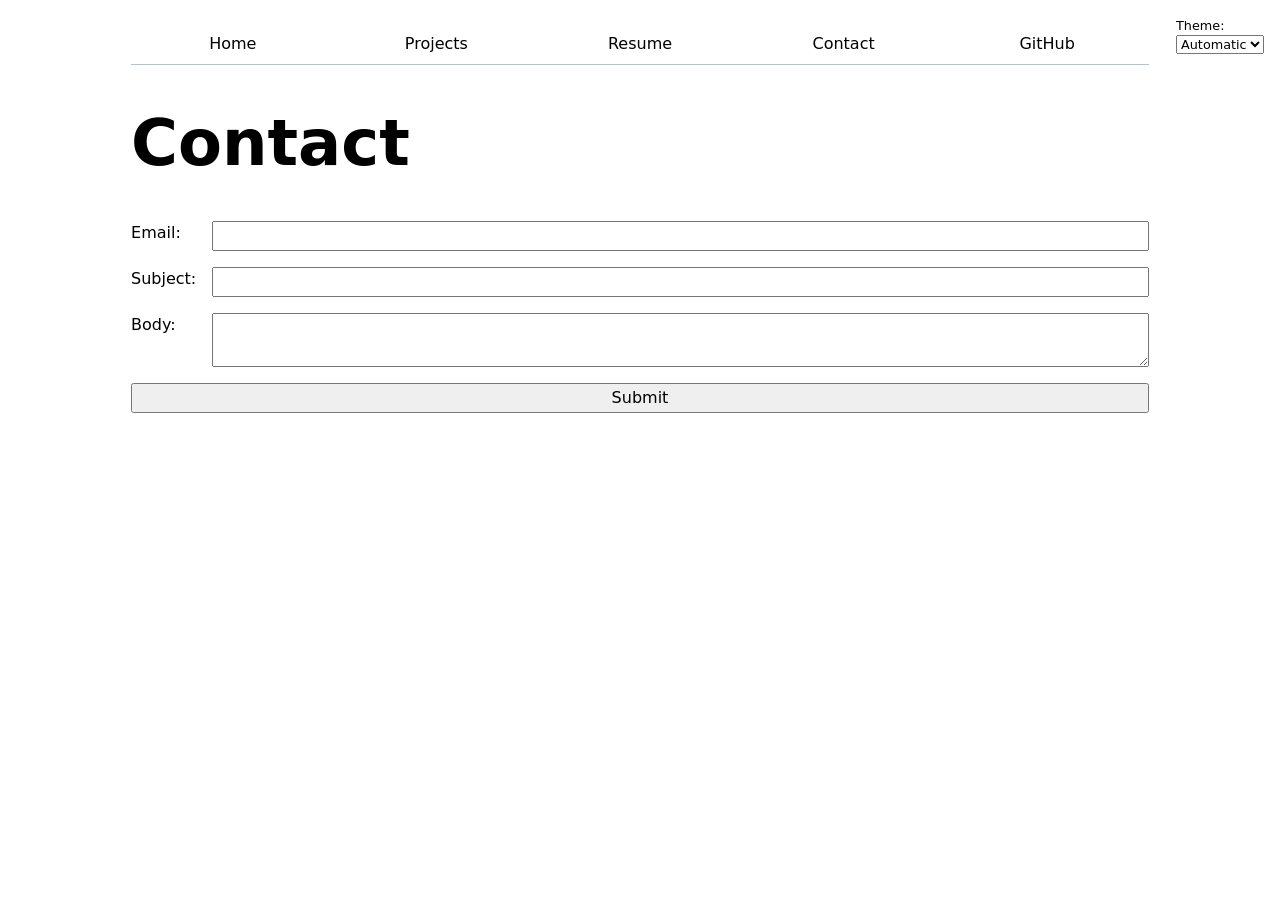
<file: contact/index.html>
<!DOCTYPE html>
<html lang="en">
<head>
    <meta charset="UTF-8">
    <meta name="viewport" content="width=device-width, initial-scale=1.0">
    <title>Contact</title>
    <link rel="stylesheet" href="../style.css">
</head>
<body>
    <h1>Contact</h1>
    <form action="mailto:atakamoto@ucsd.edu" method="POST" enctype="text/plain">

        <label>
            Email:
            <input name="email" type="email">
        </label>

        <label>
            Subject:
            <input name="subject">
        </label>

        <label>
            Body:
            <textarea name="body"></textarea>
        </label>

        <button>Submit</button>

        </form> 
        <script type="module" src="../global.js"></script>
</body>
</html>
</file>
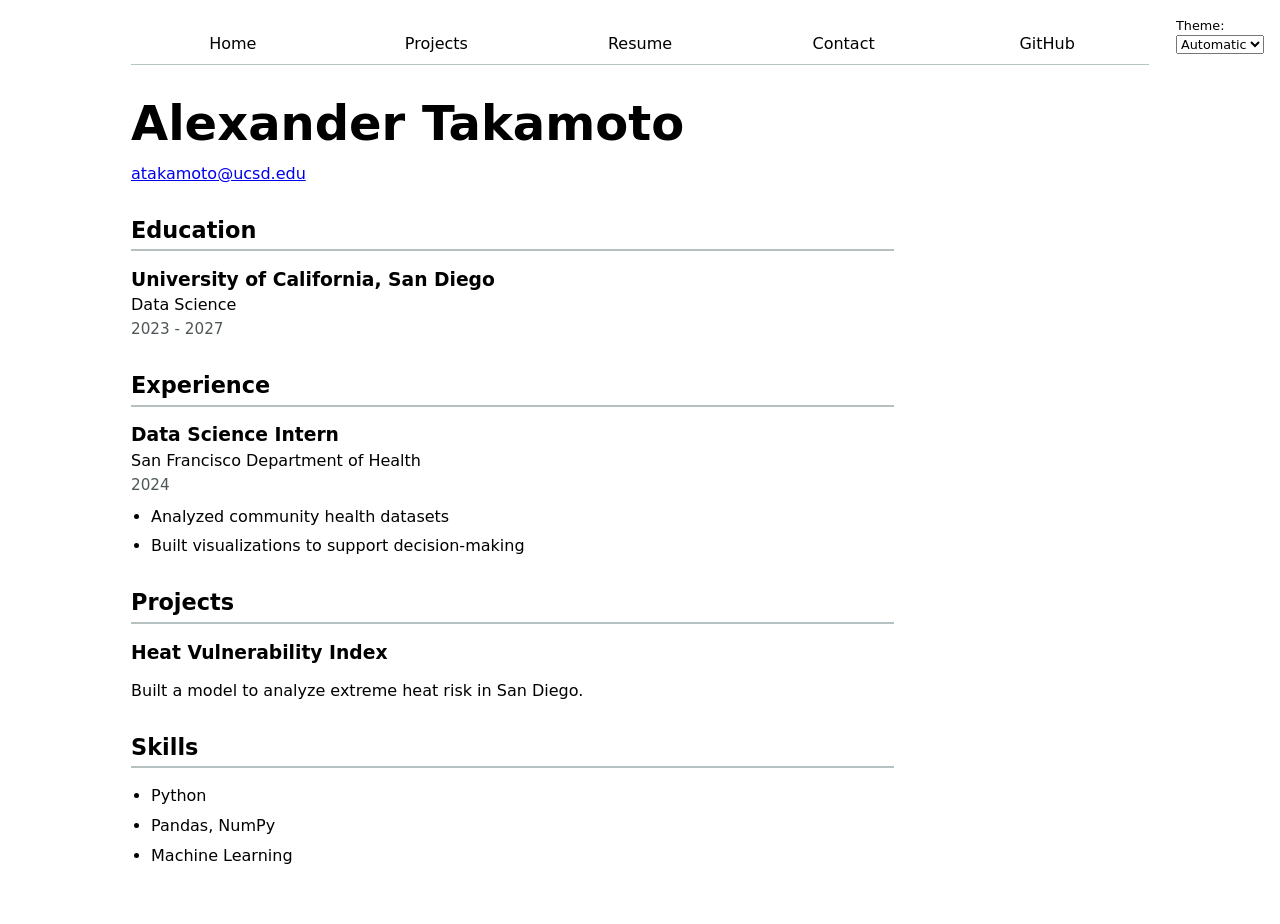
<file: resume/index.html>
<!DOCTYPE html>
<html lang="en">
<head>
    <meta charset="UTF-8">
    <meta name="viewport" content="width=device-width, initial-scale=1.0">
    <title>Resume</title>
    <link rel="stylesheet" href="../style.css">
</head>
<body>
    <main class="resume">
        <h1>Alexander Takamoto</h1>
        <p><a href="mailto:atakamoto@ucsd.edu">atakamoto@ucsd.edu</a></p>

<section>
    <h2>Education</h2>

    <article>
        <header>
            <h3>University of California, San Diego</h3>
            <p>Data Science</p>
            <time>2023 - 2027</time>
        </header>
    </article>
</section>

<section>
    <h2>Experience</h2>

    <article>
        <header>
            <h3>Data Science Intern</h3>
            <p>San Francisco Department of Health</p>
            <time>2024</time>
        </header>

        <ul>
            <li>Analyzed community health datasets</li>
            <li>Built visualizations to support decision-making</li>
        </ul>
    </article>
</section>

<section>
    <h2>Projects</h2>

    <article>
        <h3>Heat Vulnerability Index</h3>
        <p>Built a model to analyze extreme heat risk in San Diego.</p>
    </article>
</section>

<section>
    <h2>Skills</h2>
    <ul>
        <li>Python</li>
        <li>Pandas, NumPy</li>
        <li>Machine Learning</li>
    </ul>
</section>

    <script type="module" src="../global.js"></script>
</body>
</html>
</file>
<file: style.css>
html {
  --color-accent: oklch(65% 50% 0);
  accent-color: var(--color-accent);
  color-scheme: light dark;
}

body {
  font: 100%/1.5 system-ui;
  max-width: 100ch;
  margin-inline: auto;
  padding: 1rem;
}

nav {
  --border-color: oklch(50% 10% 200 / 40%);
  display: flex;
  margin-bottom: 1.5rem;
  border-bottom: 1px solid var(--border-color);
}

nav a {
  flex: 1;
  text-decoration: none;
  color: inherit;
  text-align: center;
  padding: 0.5em;
}

nav a.current {
  border-bottom: 0.4em solid oklch(80% 3% 200);
  padding-bottom: 0.1em;
}

nav a:hover {
  border-bottom: 0.4em solid var(--color-accent);
  padding-bottom: 0.1em;
  background-color: color-mix(in oklch, var(--color-accent), canvas 85%);;
}

h1 {
  font-size: 400%;
}

h1, h2, h3, h4, h5, h6 {
  line-height: 1.1;
  text-wrap: balance;
}

form {
  display: grid;
  grid-template-columns: auto 1fr;
  gap: 1em;
}

label {
  display: grid;
  grid-template-columns: subgrid;
  grid-column: 1 / -1;
}

input,
textarea,
button {
  font: inherit;
}

input,
textarea {
  width: 100%;
  box-sizing: border-box;
}

button {
  grid-column: 1 / -1;
}

.projects {
  display: grid;
  grid-template-columns: repeat(auto-fill, minmax(15em, 1fr));
  gap: 1em;
}

.projects article {
  display: grid;
  grid-template-rows: subgrid;
  grid-row: span 3;
}

.projects h2 {
  margin: 0;
}

.projects img {
  max-width: 100%;
}

.resume {
  max-width: 75ch;
}

.resume h1 {
  font-size: 300%;
  margin-bottom: 0.25em;
}

.resume > p {
  margin-top: 0;
  color: oklch(45% 3% 200);
}

.resume section {
  margin-block: 2rem;
}

.resume h2 {
  font-size: 1.4rem;
  border-bottom: 2px solid oklch(80% 3% 200);
  padding-bottom: 0.3em;
  margin-bottom: 1rem;
}

.resume article {
  margin-block: 1rem;
}

.resume header {
  margin-bottom: 0.5rem;
}

.resume h3 {
  margin-bottom: 0.15em;
}

.resume header p {
  margin: 0;
}

.resume time {
  color: oklch(45% 3% 200);
  font-size: 0.95rem;
}

.resume ul {
  margin-top: 0.5rem;
  padding-left: 1.25rem;
}

.resume li {
  margin-bottom: 0.35rem;
}

.color-scheme {
  position: absolute;
  top: 1rem;
  right: 1rem;
  font-size: 80%;
}

select {
  font: inherit;
}

#profile-stats {
  margin-top: 2rem;
}

#profile-stats dl {
  display: grid;
  grid-template-columns: repeat(4, 1fr);
  gap: 1rem;
  text-align: center;
}

#profile-stats dt {
  grid-row: 1;
  font-size: 0.8rem;
  color: #666;
  text-transform: uppercase;
  letter-spacing: 0.05em;
}

#profile-stats dd {
  grid-row: 2;
  font-size: 2rem;
  font-weight: bold;
  margin: 0;
}

.project-year {
  font-family: Baskerville, serif;
  font-variant-numeric: oldstyle-nums;
  color: gray;
  margin-top: 0.25em;
}

#projects-pie-plot {
  max-width: 20em;
  margin-block: 2em;
  overflow: visible;
}

.legend {
  display: grid;
  grid-template-columns: repeat(auto-fill, minmax(9em, 1fr));
  gap: 1em;
  border: 1px solid oklch(80% 3% 200);
  padding: 1em;
  margin-block: 1em;
  list-style: none;
}

.legend-item {
  display: flex;
  align-items: center;
  gap: 0.5em;
}

.swatch {
  display: inline-block;
  width: 1em;
  aspect-ratio: 1 / 1;
  background-color: var(--color);
  border-radius: 0.2em;
}

.container {
  display: flex;
  align-items: center;
  gap: 2em;
}

.legend {
  flex: 1;
}

#projects-pie-plot path {
  transition: 300ms;
  cursor: pointer;
}

#projects-pie-plot:has(path:hover) path:not(:hover) {
  opacity: 0.5;
}

.selected {
  --color: oklch(60% 45% 0) !important;
}

.selected:is(path) {
  fill: var(--color);
}
</file>
